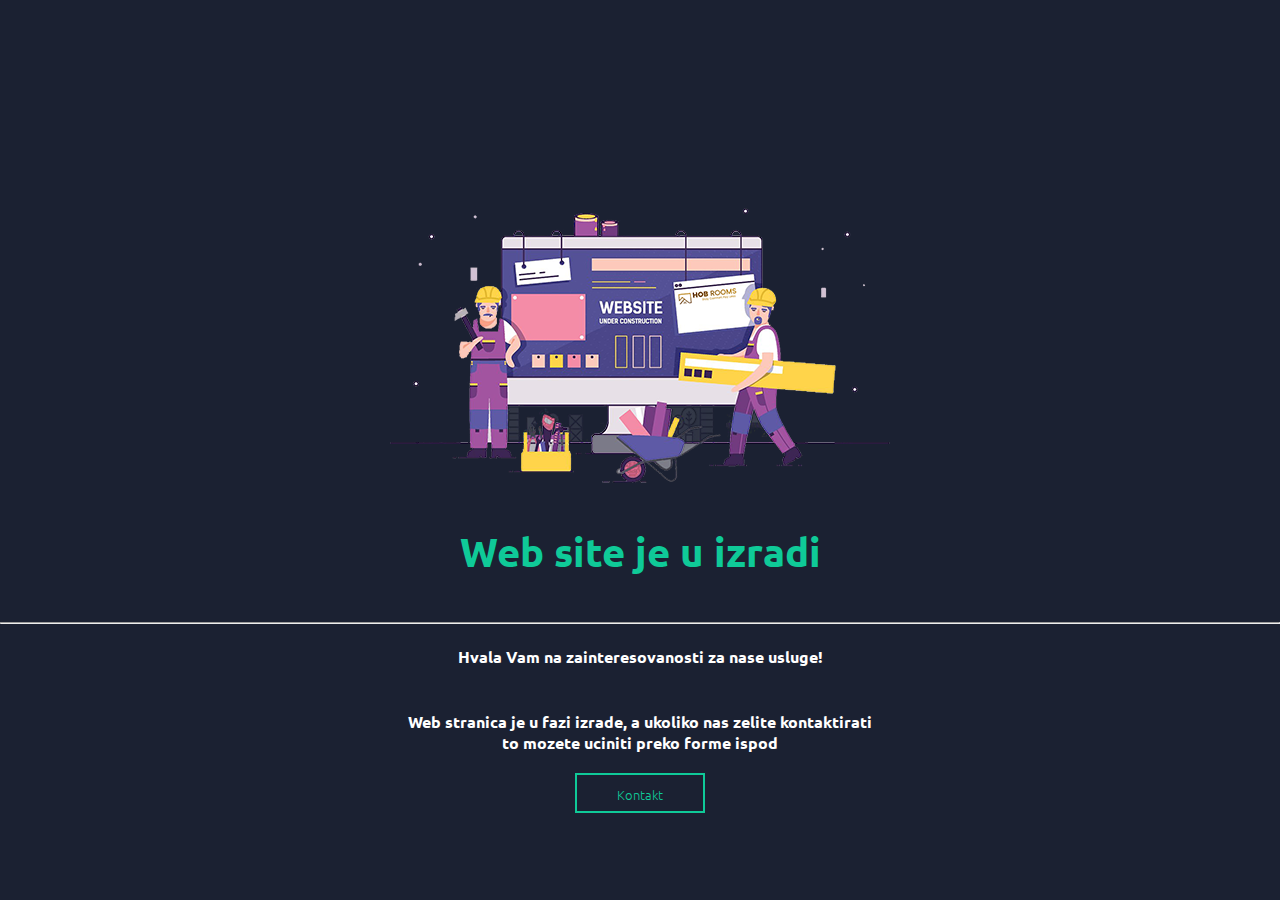
<file: nekretnineBA/izrada.html>
<html>
    <head>
       <title>Stranica je u izradi</title>
       <link rel="shortcut icon" href="slike/fav.png" type="image/x-icon">
     
      <link rel="stylesheet" href="css/style.css">
      <link rel="stylesheet" href="css/responsive.css">
      <link rel="stylesheet" href="css/preusmjeri.css">
  
  
    </head>
    <body style="background-color:#1b2132;">
 <br> <br> <br> <br> <br> <br> <br> <br> <br>
 <center>
  <img src="slike/izrada.png">
  <h2 style="font-size: 30pt; color: #0fca98;">Web site je u izradi</h2>
  <br>
     <br>
     <hr>
     <br>

     <h1>Hvala Vam na zainteresovanosti za nase usluge!</h1><br><br>   
     <h1>Web stranica je u fazi izrade, a ukoliko nas zelite kontaktirati<br>to mozete uciniti preko forme ispod</h1>

        <a class="nav-link" href="index.html#contact">
    <button class="custom-btn btn-3"><span>Kontakt</span></button></a>

 
 
 
 
       </body>
</file>
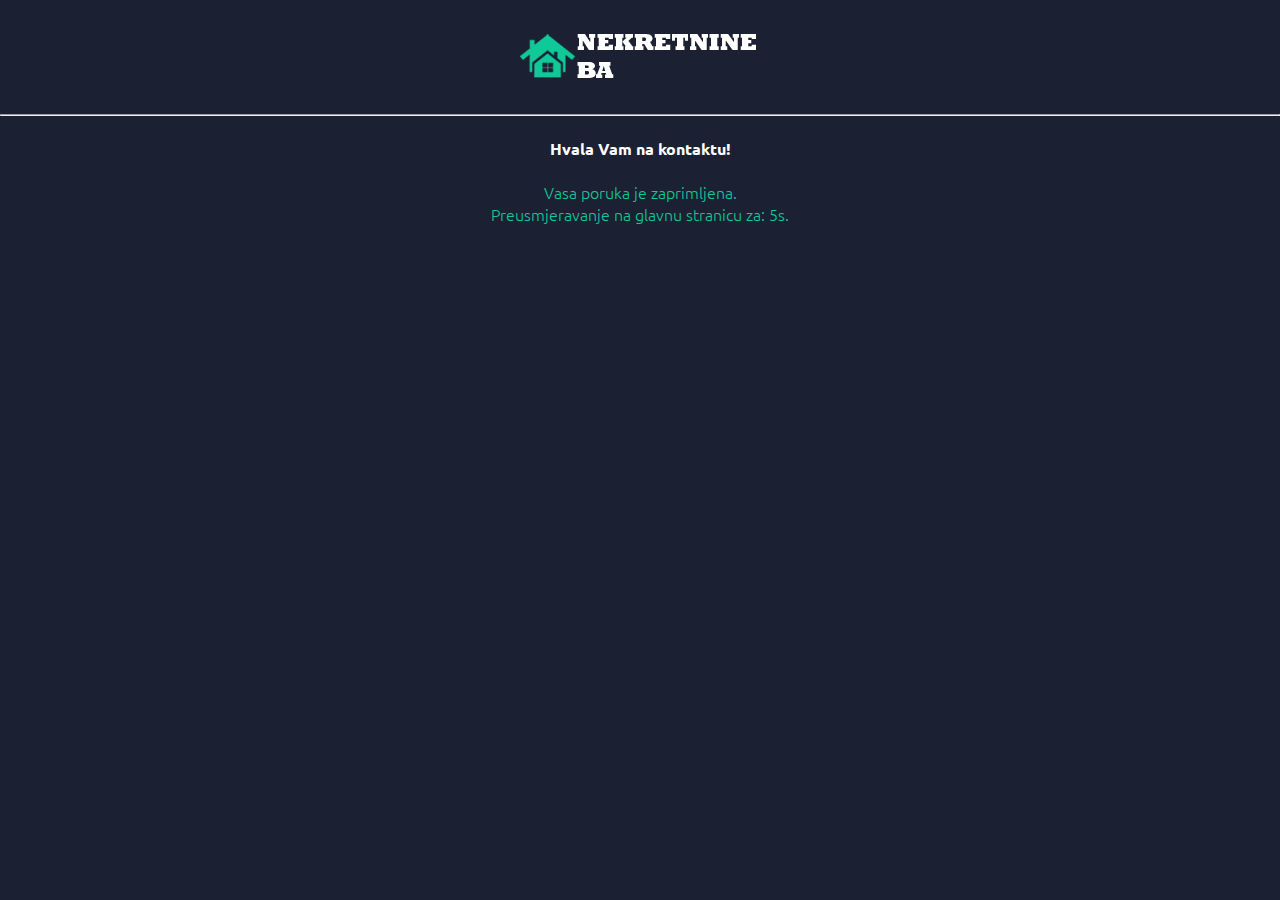
<file: nekretnineBA/temp.html>
<html>
   <head>
     <title>Preusmjeravanje...</title>
     <link rel="shortcut icon" href="slike/fav.png" type="image/x-icon">
     <link rel="stylesheet" href="css/style.css">
     <link rel="stylesheet" href="css/responsive.css">
     <link rel="stylesheet" href="css/preusmjeri.css">
 
   </head>
   <body style="background-color:#1b2132;">
<br>
   <center> <a class="navbar-brand">
        <img src="slike/logo.png" alt="logo detail">
    </a>
    </center>
    <br>
    <hr>
    <br>
    <div style="text-align:center;">
      <h1>Hvala Vam na kontaktu!</h1>
      <br>
      <p>Vasa poruka je zaprimljena.</p>
      <p>Preusmjeravanje na glavnu stranicu za: <span id="timer"></span>s.</p>
      </div>



      <script type="text/javascript">
      var count = 5;
      var redirect = "index.html";
      function countDown() {
      if(count >= 0){
      document.getElementById("timer").innerHTML = count--;
      setTimeout("countDown()", 1000);
      }else{
      window.location.href = redirect;
      }
      }
      countDown();
      </script>
      </body>
</file>
<file: nekretnineBA/css/style.css>
/* FONTS */
@import url('https://fonts.googleapis.com/css2?family=Ubuntu:wght@300;500;700&display=swap');

/* GENERAL */
*{
    padding: 0;
    margin: 0;
    font-family: 'Ubuntu', sans-serif;
    font-weight: 300;
}
.border-line{
    height: 2px;
    width: 0%;
    background-color: black;
    transition: all 0.5s ease;
}
a{
    text-decoration: none!important;
}
.transition{ /* transition for diferents class */
    -webkit-transition:all 200ms linear;
	-moz-transition:all 200ms linear;
	-o-transition:all 200ms linear;
	-ms-transition:all 200ms linear;
	transition:all 200ms linear;
}
.cover-full{ /* object absolute cover full area */
    position: absolute;
    left: 0;
    top: 0;
    right: 0;
    bottom: 0; 
}
.center{ /* set in center */
    position:absolute;
    top:50%;
    left:50%;
    transform:translate(-50%,-50%);
    width: 100%;
}

h1, h2{
    font-weight: 700;
    color:var(--color-dark);
}
h3, h4, h5, h6{
    font-weight: 500;
    color:var(--color-dark);
}
.content-right{
    text-align: right;
}
.btn-primary{
    background-color: var(--color-medium)!important;
    border-color:var(--color-medium)!important;
    color: var(--color-light2)!important;
    font-weight: 500!important;
}
.btn-secondary{
    background-color: transparent!important;
    border-color:var(--color-light)!important;
    color: var(--color-light)!important;
    font-weight: 500!important;
}

.social-links a {
    margin-left: 20px;
}
.social-links a:hover i{
    color: var(--color-light);
}

/* ALL SECTIONS */
.section-title{
    font-weight: 700;
    margin-bottom: 50px;
    font-size: 2em;
    position:relative;
    text-align: center;
    z-index: 2;
}
.section-title:after{
    content: "";
    width: 30px;
    height: 4px;
    background-color: var(--color-light);
    display: block;
    position: absolute;
    top: 46px;
    left: 50%;
    transform: translate(-50%,0);
}


/* NAVBAR */
.navbar {
    position: absolute!important;
    width: 100%;
    z-index: 2;
}
.navbar-brand img {
    max-width: 240px;
}
.navbar-nav {
    margin-left: auto;
}
.nav-link{
    font-weight: 500;
    margin: 0 10px;
    color:var(--color-light2)!important;
}
.nav-link:hover{
    color:var(--color-light)!important;
}
.navbar-toggler {
    border-color: #fff!important;
}
.navbar-toggler-icon {
    padding: 5px 0;
}
.navbar-toggler-icon i {
    color: #fff;
}
.fixed {
    position: fixed!important;
    top: 0;
    width: 100%;
    background-color:var(--color-dark);
    z-index: 4;
}

/* CAROUSEL IMAGES */
.banner{
    position: relative;
}
.banner .owl-theme .item{
    height: 100vh;
    background-size: cover;
    background-position:center;
}

.overlay-bg{
    background-color: var(--color-dark);
    opacity: .6;
    z-index: 2;
}
.item .container{
    position: relative;
    height: 100%;
}
.caption {
    position: absolute;
    width: 100%;
    left: 0;
    top: 50%;
    transform: translate(0, -50%);
    z-index: 3;
    text-align: center;
}
.caption-heading{
    font-size: 3em;
    font-weight: 700;
    padding: 0;
    color: var(--color-light2);
    line-height: 1;
    margin: 10px 0 30px;
    text-shadow: 0 0 15px #2b2b2b;
}

/* carousel nav */
.custom-nav {
    position: absolute;
    top: 45%;
    left: 0;
    right: 0;
    height: auto;
    z-index: 3;
}
.owl-prev, .owl-next {
    position: absolute;
    height: 100px;
    color: var(--color-light2);
    background: none;
    border: none;
    cursor: pointer;
    padding: 0 8px;
    font-size: 3em;
}
.owl-prev {
    left: 3%;
}
.owl-next {
    right: 3%;
}

/* WELCOME CONTENT */
.about-content {
    padding: 30px 20px;
}
.about-content p {
    line-height: 30px;
}
.about-content li {
    list-style-type: none;
    position: relative;
}
.about-content li h4{
    font-size: 1.1em;
    font-weight: 500;
}
.about-content li p{
    font-size: .8em;
}
.about-content li i {
    position: absolute;
    font-size: 2em;
    color:var(--color-light);
}

.about-content li h4,
.about-content li p {
    margin-left: 50px;
}

/* SERVICES */
.services .row {
    margin: 0;
}
.services .box-image{
    height: 600px;
}
.box-image{
    position: relative;
    overflow: hidden;
}
.box-image .image {
    background-size: cover;
    background-position: center center;
}
.box-image .shadow{
    background-color:#000;
    opacity: .8;
}
.box-image .desc{
    text-align: center;
}
.desc h4, 
.desc a,
.desc a:hover{
    color: #fff;
}
.desc h4 {
    font-weight: 700;
    margin-bottom:30px;
}
.desc a {
    border:1px solid #fff;
    padding:10px;
    border-radius:5px;
    font-size:.9em;
}
.box-image:hover .image {
    transform: scale(1.1);
}
.box-image:hover .shadow {
    opacity: 0.1;
}
.box-image:hover .desc *{
    text-shadow: 1px 1px 10px #080808;
}

/* PROJECTS */
.projects .box-image{
    height: 280px;
    margin: 0 auto 30px;
}

/* TESTIMONIALS */
.testimonials{
    background-image:url('../images/testimonials.jpg');
    background-size: cover;
    background-position: center center;
    padding: 80px 0;
    position: relative;
}
.testimonials:after{
    content:"";
    position: absolute;
    top:0;
    left:0;
    right:0;
    bottom:0;
    background-color:var(--color-dark);
    opacity: .8;
}
.testimonials h1{
    color: var(--color-light2);
}
.testimonial {
    max-width: 70%;
    margin: 0 auto;
}
.testimonial:hover img{
    transform:scale(1.1);
}
.testimonial img {
    max-width: 100px;
    float: left;
    margin: 5px 0 0 5px;
}
.testimonial-content *{
    color:var(--color-light2);
}
.testimonial-content {
    margin-left: 120px;
    color: var(--color-light2);
}
.testimonial-content p{
    font-size: 1.2em;
}
.testimonial-content h4{
    font-weight: 500;
}
.testimonial-content h5{
    font-size: .9em;
}

/* CONTACT */
.contact{
    padding: 80px 0;
}
.contact-desc {
    text-align: center;
    margin-bottom: 60px;
}
.contact-desc h1 {
    color: var(--color-dark);
    font-weight: 700;
}
.contact-desc p {
    font-size: 1.4em;
}
.contact-form {
    max-width: 50%;
    margin: 0 auto;
}

/* FOOTER */
.footer1{
    background-color: var(--color-dark);
}
.footer2{
    background-color: var(--color-medium);
}
.footer *{
    color: var(--color-light2);
}
.foot-col h4{
    font-weight: 500;
    margin-bottom: 40px;
    position: relative;
    font-size: 1em;
}
.foot-col h4:after{
    content: "";
    width: 20px;
    height: 4px;
    background-color:var(--color-light);
    display: block;
    position: absolute;
    top:32px;
}
.foot-col p{
    line-height: 30px;
    margin-bottom: 5px;
}
.foot-col a:hover{
    color:var(--color-light);
}
.foot-logo{
    width: auto;
}
.foot-bottom-text{
    font-size: .8em;
}
</file>
<file: nekretnineBA/css/responsive.css>
@media (min-width: 320px) and (max-width: 480px) { 
    .navbar{
        background-color: var(--color-dark);
    }
    .caption{
        padding: 0 40px;
    }
    .caption-heading{
        font-size: 2em;
        line-height: 1.4em;
    }
    .section-title{
        font-size: 1.6em;
    }
    .testimonial{
        max-width: 100%;
    }
    .contact-form {
        max-width: initial;
    }
    .foot-bottom-text,
    .footer .content-right{
        text-align: center;
    }
}
</file>
<file: nekretnineBA/css/preusmjeri.css>
h1{
    color: #fff;
    font-size: 99%;
}

p{
    color:#0fca98;
}


  .frame {
    width: 90%;
    margin: 40px auto;
    text-align: center;
  }
  button {
    margin: 20px;
    outline: none;
    background: #fff;
  }
  .custom-btn {
    width: 130px;
    height: 40px;
    padding: 10px 25px;
    border: 2px solid #0fca98;;
    font-family: 'Lato', sans-serif;
    font-weight: 500;
    color: #0fca98;
    background: transparent;
    cursor: pointer;
    transition: all 0.3s ease;
    position: relative;
    display: inline-block;
  }

  .btn-3 {
    line-height: 39px;
    padding: 0;
  }
  .btn-3:hover{
    background: transparent;
    color: #0fca98;;
  }
  .btn-3 span {
    position: relative;
    display: block;
    width: 100%;
    height: 100%;
  }
  .btn-3:before,
  .btn-3:after {
    position: absolute;
    content: "";
    left: 0;
    top: 0;
    background: #0fca98;;
    transition: all 0.3s ease;
  }
  .btn-3:before {
    height: 0%;
    width: 2px;
  }
  .btn-3:after {
    width: 0%;
    height: 2px;
  }
  .btn-3:hover:before {
    height: 100%;
  }
  .btn-3:hover:after {
    width: 100%;
  }
  .btn-3 span:before,
  .btn-3 span:after {
    position: absolute;
    content: "";
    right: 0;
    bottom: 0;
    background: #0fca98;;
    transition: all 0.3s ease;
  }
  .btn-3 span:before {
    width: 2px;
    height: 0%;
  }
  .btn-3 span:after {
    width: 0%;
    height: 2px;
  }
  .btn-3 span:hover:before {
    height: 100%;
  }
  .btn-3 span:hover:after {
    width: 100%;
  }
</file>
